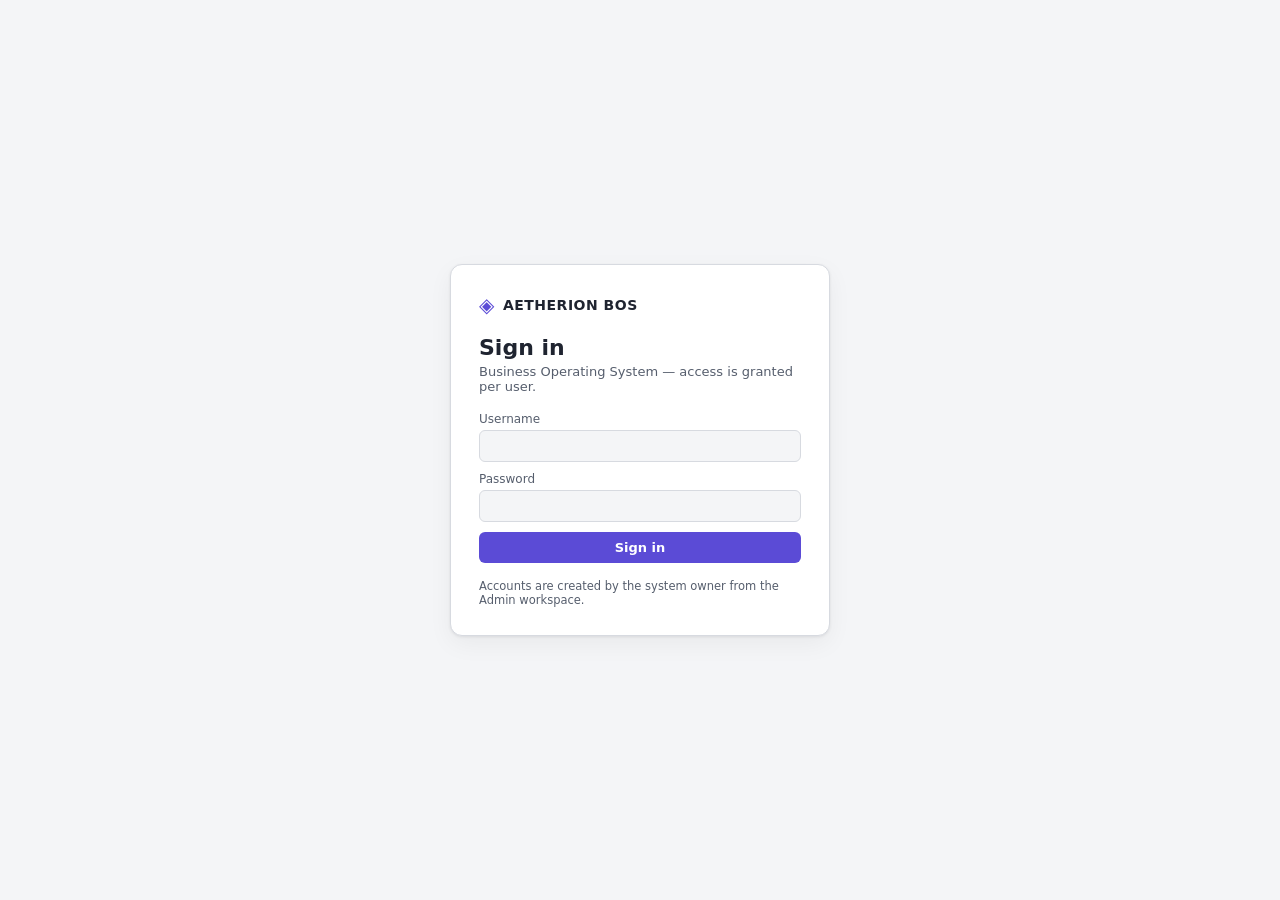
<file: index.html>
<!DOCTYPE html>
<html lang="en">
<head>
<meta charset="UTF-8">
<meta name="viewport" content="width=device-width, initial-scale=1.0">
<title>Aetherion BOS — Sign in</title>
<link rel="stylesheet" href="css/theme.css">
<link rel="stylesheet" href="css/app.css">
<style>
/* Login page */
.login-wrap { min-height: 100vh; display: flex; align-items: center; justify-content: center; padding: 16px; }
.login-card {
  background: var(--surface); color: var(--text);
  border: 1px solid var(--border); border-radius: 12px;
  box-shadow: var(--shadow);
  width: 100%; max-width: 380px; padding: 28px;
}
.login-brand { display: flex; align-items: center; gap: 8px; font-weight: 700; letter-spacing: .5px; margin-bottom: 18px; }
.login-card h1 { margin: 0 0 4px; font-size: 22px; }
.login-sub { margin: 0 0 18px; font-size: 13px; color: var(--text-2); }
.login-card form label { display: block; font-size: 12px; color: var(--text-2); margin-bottom: 10px; }
.login-card form label input { width: 100%; padding: 8px 10px; border-radius: 6px; border: 1px solid var(--border); background: var(--bg); margin-top: 4px; font: inherit; color: inherit; }
.login-error { color: var(--danger); font-size: 13px; margin: 10px 0 0; }
.login-hint { margin: 16px 0 0; font-size: 11.5px; color: var(--text-2); }
</style>
</head>
<body class="theme-light">
  <main class="login-wrap">
    <div class="login-card">
      <div class="login-brand">
        <span class="bos-logo">◈</span>
        <span class="bos-name">AETHERION BOS</span>
      </div>
      <h1>Sign in</h1>
      <p class="login-sub">Business Operating System — access is granted per user.</p>
      <form onsubmit="return bosDoLogin(event)">
        <label>Username<input id="login-user" type="text" autocomplete="username" required></label>
        <label>Password<input id="login-pass" type="password" autocomplete="current-password" required></label>
        <button type="submit" class="btn" style="width:100%;justify-content:center">Sign in</button>
        <p id="login-error" class="login-error" hidden>Invalid username or password.</p>
      </form>
      <p class="login-hint">Accounts are created by the system owner from the Admin workspace.</p>
    </div>
  </main>

  <script src="js/modules/registry.js"></script>
  <script src="js/modules/auth.js"></script>
  <script src="js/modules/permissions.js"></script>
  <script src="js/data/store.js"></script>
  <script src="js/data/persistence.js"></script>
  <script src="js/nav/router.js"></script>
  <script src="js/nav/shell.js"></script>
  <script src="js/nav/admin.js"></script>
  <script src="js/nav/login.js"></script>
</body>
</html>
</file>
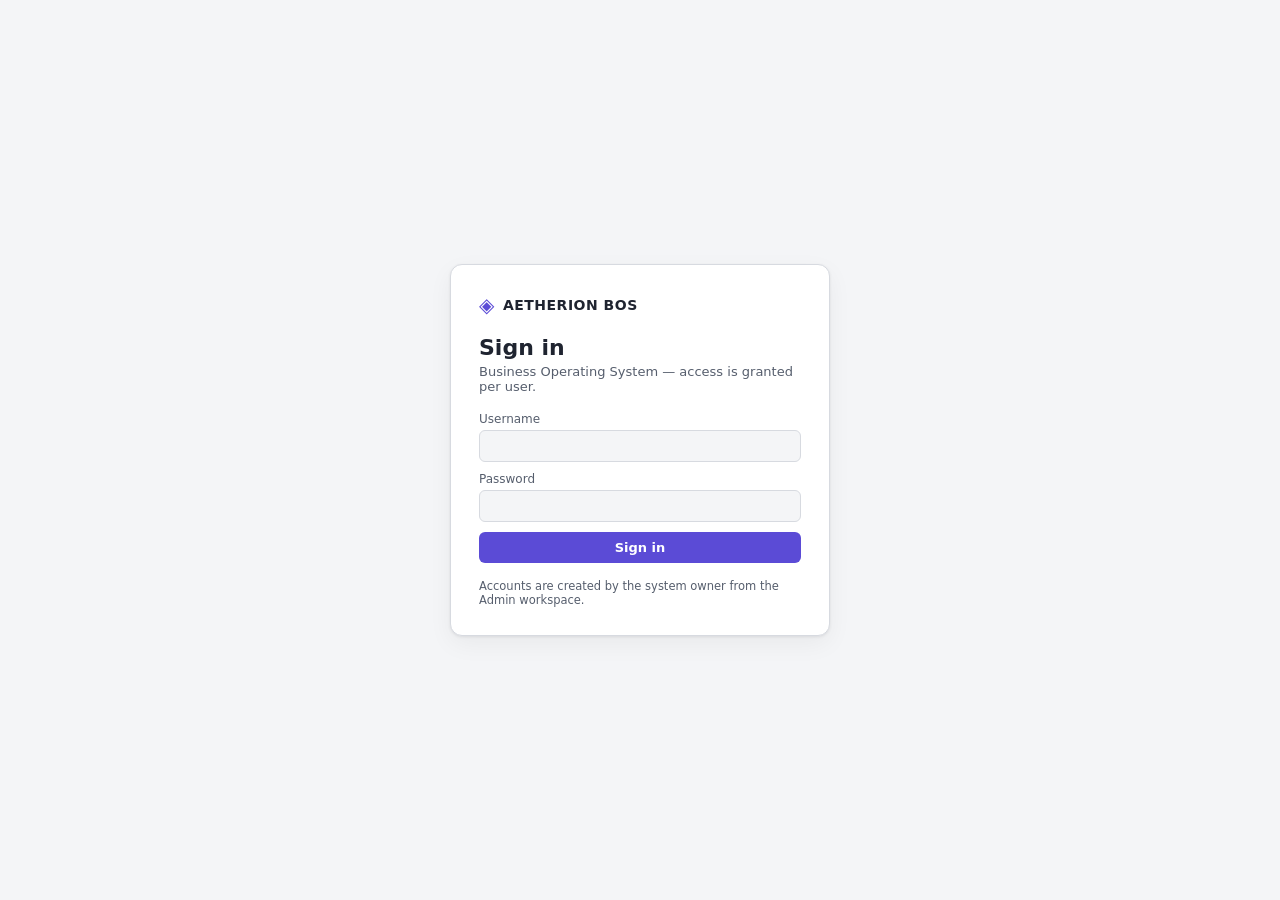
<file: app.html>
<!DOCTYPE html>
<html lang="en">
<head>
<meta charset="UTF-8">
<meta name="viewport" content="width=device-width, initial-scale=1.0">
<title>Aetherion BOS — Business Operating System</title>
<link rel="stylesheet" href="css/theme.css">
<link rel="stylesheet" href="css/app.css">
<style>
/* Admin grants table */
.grant-cell { max-width: 420px; }
.grant-toggle { display: inline-flex; align-items: center; gap: 5px; font-size: 12px; color: var(--text-2); margin: 2px 8px 2px 0; white-space: nowrap; cursor: pointer; }
.grant-toggle input { cursor: pointer; }
</style>
</head>
<body class="theme-light">
  <header id="bos-header">
    <div class="bos-brand">
      <span class="bos-logo">◈</span>
      <span class="bos-name">AETHERION BOS</span>
    </div>
    <nav id="main-nav" role="navigation" aria-label="Main BOS modules"></nav>
    <div class="bos-tools">
      <button id="storage-badge" type="button" class="storage-badge" onclick="bosOpenStorageModal()" title="Storage status — click to configure Google Apps Script storage">Storage: local session</button>
      <input id="global-search" type="search" placeholder="Search…" aria-label="Global search">
      <button id="theme-toggle" type="button" title="Toggle dark mode" aria-label="Toggle dark mode">🌙</button>
      <div class="bos-user" id="user-badge" title="Signed-in user">…</div>
      <button id="logout-btn" type="button" class="link-btn" onclick="bosLogout()" title="Sign out">Sign out</button>
    </div>
  </header>

  <main id="workspace">
    <div id="breadcrumb" class="breadcrumb" aria-label="Navigation path"></div>
    <section id="module-host" class="module-host" aria-live="polite"></section>
  </main>

  <script src="js/modules/registry.js"></script>
  <script src="js/modules/auth.js"></script>
  <script src="js/modules/permissions.js"></script>
  <script src="js/data/store.js"></script>
  <script src="js/data/persistence.js"></script>
  <script src="js/nav/router.js"></script>
  <script src="js/nav/shell.js"></script>
  <script src="js/nav/admin.js"></script>
  <script src="js/app.js"></script>
</body>
</html>
</file>
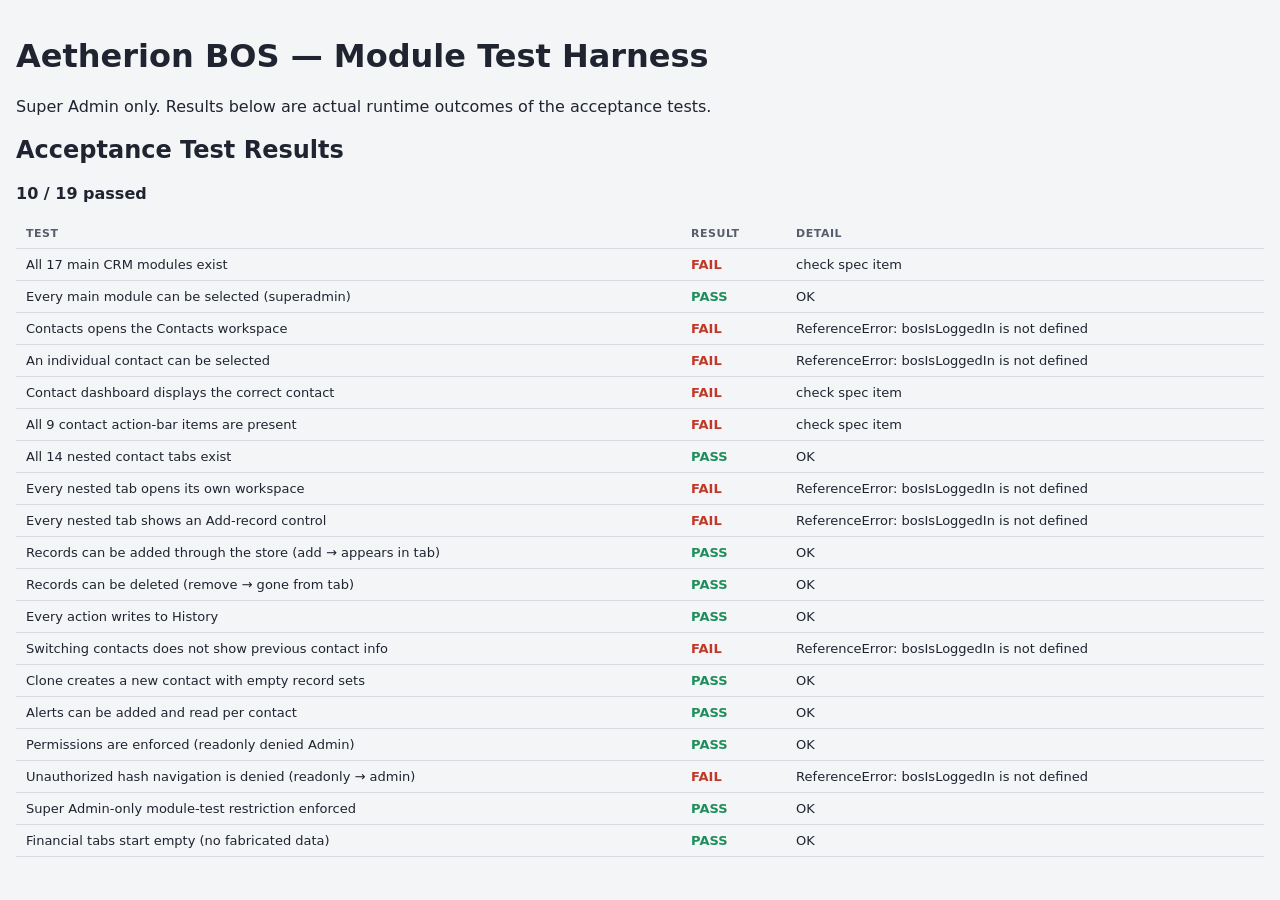
<file: test.html>
<!DOCTYPE html>
<html lang="en">
<head>
<meta charset="UTF-8">
<title>Aetherion BOS — Acceptance Tests</title>
<link rel="stylesheet" href="css/theme.css">
<link rel="stylesheet" href="css/app.css">
</head>
<body class="theme-light">
  <main id="workspace">
    <h1>Aetherion BOS — Module Test Harness</h1>
    <p>Super Admin only. Results below are actual runtime outcomes of the acceptance tests.</p>
    <section id="test-results">Running…</section>
  </main>

  <script src="js/modules/registry.js"></script>
  <script src="js/modules/permissions.js"></script>
  <script src="js/data/store.js"></script>
  <script src="js/nav/router.js"></script>
  <script src="js/nav/shell.js"></script>
  <script src="js/tests/acceptance.js"></script>

  <!-- The test harness drives bosRender directly; a minimal hidden
       render host and nav are provided so DOM assertions work. -->
  <header id="bos-header" style="display:none"><nav id="main-nav"></nav></header>
  <div id="breadcrumb" class="breadcrumb" style="display:none"></div>
  <div id="module-host" style="display:none"></div>
</body>
</html>
</file>
<file: css/theme.css>
/* ============================================================
   Aetherion BOS — Theme tokens (light & dark)
   Dark mode is a first-class theme. All components use these
   CSS custom properties; no component hard-codes colors.
   ============================================================ */

:root, body.theme-light {
  --bg: #f4f5f7;
  --surface: #ffffff;
  --surface-2: #eef0f3;
  --border: #d7dae0;
  --text: #1f2430;
  --text-2: #565e6d;
  --accent: #5b4bd6;
  --accent-2: #8f0094;
  --accent-text: #ffffff;
  --nav-bg: #221f2e;
  --nav-text: #d8d5e3;
  --nav-active: #5b4bd6;
  --ok: #1e8e5a;
  --warn: #b7791f;
  --danger: #c0392b;
  --shadow: 0 1px 3px rgba(15, 18, 25, .08), 0 8px 24px rgba(15, 18, 25, .05);
}

body.theme-dark {
  --bg: #14161d;
  --surface: #1d202a;
  --surface-2: #262a36;
  --border: #333846;
  --text: #e8eaf0;
  --text-2: #a6adbb;
  --accent: #7c6ef2;
  --accent-2: #b44ab8;
  --accent-text: #ffffff;
  --nav-bg: #101219;
  --nav-text: #c4c8d4;
  --nav-active: #7c6ef2;
  --ok: #2eb872;
  --warn: #e0a83c;
  --danger: #e05545;
  --shadow: 0 1px 3px rgba(0, 0, 0, .4), 0 8px 24px rgba(0, 0, 0, .25);
}

* { box-sizing: border-box; }

body {
  margin: 0;
  font-family: system-ui, -apple-system, "Segoe UI", Roboto, Helvetica, Arial, sans-serif;
  background: var(--bg);
  color: var(--text);
  transition: background .2s ease, color .2s ease;
}

button, input, select {
  font: inherit;
  color: inherit;
}
</file>
<file: css/app.css>
/* ============================================================
   Aetherion BOS — Component styles
   ============================================================ */

/* ---- Top bar ---- */
#bos-header {
  display: flex;
  align-items: center;
  gap: 16px;
  padding: 0 16px;
  background: var(--nav-bg);
  color: var(--nav-text);
  min-height: 56px;
  flex-wrap: wrap;
  position: sticky;
  top: 0;
  z-index: 20;
}

.bos-brand { display: flex; align-items: center; gap: 8px; font-weight: 700; letter-spacing: .5px; }
.bos-logo { color: var(--accent); font-size: 20px; }
.bos-name { font-size: 14px; }

#main-nav { display: flex; flex-wrap: wrap; gap: 2px; flex: 1; }
#main-nav .nav-tab {
  padding: 8px 10px;
  border: none;
  background: transparent;
  color: var(--nav-text);
  cursor: pointer;
  font-size: 13px;
  border-radius: 6px 6px 0 0;
  white-space: nowrap;
}
#main-nav .nav-tab:hover { background: rgba(255,255,255,.08); }
#main-nav .nav-tab.active { background: var(--nav-active); color: var(--accent-text); font-weight: 600; }
#main-nav .nav-tab.disabled { opacity: .45; cursor: not-allowed; }

.bos-tools { display: flex; align-items: center; gap: 10px; }
#global-search {
  background: var(--surface-2);
  border: 1px solid var(--border);
  color: var(--text);
  padding: 6px 10px;
  border-radius: 6px;
  min-width: 160px;
}
#theme-toggle { background: transparent; border: 1px solid var(--border); border-radius: 6px; cursor: pointer; padding: 6px 8px; }
.bos-user { font-size: 12px; padding: 4px 8px; background: var(--surface-2); border-radius: 999px; }

/* Storage badge (GAS persistence status) */
.storage-badge {
  font-size: 11px; padding: 4px 10px;
  border-radius: 999px; cursor: pointer;
  border: 1px solid var(--border);
  background: var(--surface-2); color: var(--text-2);
  white-space: nowrap;
}
.storage-badge:hover { border-color: var(--accent); color: var(--accent); }

/* ---- Workspace ---- */
#workspace { padding: 16px; max-width: 1500px; margin: 0 auto; }
.breadcrumb { font-size: 12px; color: var(--text-2); margin-bottom: 12px; }
.breadcrumb a { color: var(--accent); text-decoration: none; }
.breadcrumb a:hover { text-decoration: underline; }
.breadcrumb .sep { margin: 0 6px; opacity: .5; }

.module-host { background: var(--surface); border: 1px solid var(--border); border-radius: 10px; box-shadow: var(--shadow); min-height: 60vh; padding: 16px; }

/* ---- Placeholder modules ---- */
.placeholder { text-align: center; padding: 48px 16px; color: var(--text-2); }
.placeholder .ph-badge {
  display: inline-block;
  font-size: 11px;
  text-transform: uppercase;
  letter-spacing: 1px;
  font-weight: 700;
  color: var(--warn);
  border: 1px solid var(--warn);
  padding: 3px 10px;
  border-radius: 999px;
  margin-bottom: 14px;
}
.placeholder h2 { color: var(--text); margin: 8px 0; }
.placeholder p { max-width: 520px; margin: 0 auto; font-size: 14px; }

/* ---- Generic table ---- */
.data-table { width: 100%; border-collapse: collapse; font-size: 13px; }
.data-table th, .data-table td { text-align: left; padding: 8px 10px; border-bottom: 1px solid var(--border); }
.data-table th { font-size: 11px; text-transform: uppercase; letter-spacing: .5px; color: var(--text-2); }
.data-table tbody tr:hover { background: var(--surface-2); }

.link-btn {
  background: none; border: none; padding: 0;
  color: var(--accent); cursor: pointer; font-size: 12px;
  text-decoration: underline;
}
.link-btn:hover { filter: brightness(1.2); }

.btn {
  display: inline-flex; align-items: center; gap: 6px;
  background: var(--accent); color: var(--accent-text);
  border: none; border-radius: 6px;
  padding: 8px 14px; font-size: 13px; font-weight: 600;
  cursor: pointer; text-decoration: none;
}
.btn:hover { filter: brightness(1.08); }
.btn.secondary { background: transparent; color: var(--accent); border: 1px solid var(--accent); }

/* ---- Contact dashboard ---- */
.contact-layout { display: grid; grid-template-columns: minmax(280px, 340px) 1fr; gap: 16px; align-items: start; }

.contact-action-bar {
  display: flex; flex-wrap: wrap; align-items: center; gap: 8px;
  padding: 10px 12px;
  background: var(--surface-2);
  border: 1px solid var(--border);
  border-radius: 8px;
  margin-bottom: 14px;
}
.contact-action-bar .action-search { flex: 1 1 180px; min-width: 140px; }
.contact-action-bar .action-search input {
  width: 100%; padding: 6px 10px; border-radius: 6px;
  border: 1px solid var(--border); background: var(--surface);
}
.contact-action-btn {
  background: var(--surface); color: var(--text);
  border: 1px solid var(--border); border-radius: 6px;
  padding: 6px 10px; font-size: 12.5px; cursor: pointer;
}
.contact-action-btn:hover { border-color: var(--accent); color: var(--accent); }
.contact-action-btn.primary { background: var(--accent); color: var(--accent-text); border-color: var(--accent); }
.favorites-select { padding: 6px 8px; border-radius: 6px; border: 1px solid var(--border); background: var(--surface); font-size: 12.5px; }

/* Left panel: client information (FORTH reference layout) */
.client-panel { background: var(--surface-2); border: 1px solid var(--border); border-radius: 8px; padding: 14px; }
.client-panel h3 { margin: 14px 0 10px; font-size: 13px; text-transform: uppercase; letter-spacing: .5px; color: var(--text-2); }
.kv-row { display: flex; justify-content: space-between; gap: 8px; padding: 6px 0; border-bottom: 1px dashed var(--border); font-size: 13px; }
.kv-row:last-child { border-bottom: none; }
.kv-row .k { color: var(--text-2); }
.kv-row .v { font-weight: 600; text-align: right; }

/* Client header: avatar, name, sub, favorites star */
.client-head { display: flex; align-items: center; gap: 10px; padding-bottom: 12px; border-bottom: 1px solid var(--border); }
.client-avatar {
  width: 44px; height: 44px; border-radius: 50%;
  background: linear-gradient(135deg, var(--accent), var(--accent-2));
  color: #fff; font-weight: 700; font-size: 15px;
  display: flex; align-items: center; justify-content: center;
  flex-shrink: 0;
}
.client-head-info { flex: 1; min-width: 0; }
.client-name { font-weight: 700; font-size: 15px; }
.client-sub { font-size: 12px; color: var(--text-2); margin-top: 2px; }
.fav-star {
  background: transparent; border: none; cursor: pointer;
  font-size: 22px; line-height: 1; color: var(--text-2);
  padding: 4px;
}
.fav-star:hover { color: var(--warn); }
.fav-star.active { color: var(--warn); }

.snapshot-card { background: var(--surface); border: 1px solid var(--border); border-left: 3px solid var(--accent); border-radius: 8px; padding: 12px; margin-top: 12px; }
.snapshot-card h4 { margin: 0 0 8px; font-size: 12px; text-transform: uppercase; letter-spacing: .5px; color: var(--text-2); }

.alerts-card { background: var(--surface); border: 1px solid var(--border); border-left: 3px solid var(--warn); border-radius: 8px; padding: 12px; margin-top: 12px; }
.alerts-card h4 { margin: 0 0 8px; font-size: 12px; text-transform: uppercase; letter-spacing: .5px; color: var(--text-2); }
.alerts-card .no-alerts { margin: 0; font-size: 12.5px; color: var(--text-2); }
.alerts-card .alert-item { margin: 4px 0; font-size: 12.5px; }

/* Nested tabs */
.nested-tabs { display: flex; flex-wrap: wrap; gap: 4px; border-bottom: 2px solid var(--border); margin-bottom: 14px; }
.nested-tab {
  padding: 8px 12px; font-size: 13px;
  background: transparent; border: none; border-bottom: 2px solid transparent;
  color: var(--text-2); cursor: pointer; margin-bottom: -2px;
}
.nested-tab:hover { color: var(--accent); }
.nested-tab.active { color: var(--accent); border-bottom-color: var(--accent); font-weight: 600; }
.nested-tab.disabled { opacity: .45; cursor: not-allowed; }
.nested-workspace { min-height: 200px; }

/* Tab workspace header */
.tab-header { display: flex; align-items: center; justify-content: space-between; gap: 12px; margin-bottom: 12px; flex-wrap: wrap; }
.tab-header .tab-count { color: var(--text-2); font-weight: 400; font-size: 13px; }

/* Modals */
.modal-backdrop {
  position: fixed; inset: 0; background: rgba(10, 12, 18, .55);
  display: none; align-items: center; justify-content: center; z-index: 50;
}
.modal-backdrop.open { display: flex; }
.modal {
  background: var(--surface); color: var(--text);
  border: 1px solid var(--border); border-radius: 10px;
  box-shadow: var(--shadow); max-width: 460px; width: 92%; padding: 20px;
  max-height: 85vh; overflow-y: auto;
}
.modal h3 { margin: 0 0 12px; }
.modal .modal-actions { display: flex; justify-content: flex-end; gap: 8px; margin-top: 16px; }
.modal input, .modal select, .modal textarea {
  width: 100%; padding: 8px 10px; border-radius: 6px;
  border: 1px solid var(--border); background: var(--bg); margin-bottom: 10px;
  font: inherit; color: inherit;
}
.modal label { display: block; font-size: 12px; color: var(--text-2); margin-bottom: 2px; }
.modal label input, .modal label select { margin-top: 4px; }

/* Access denied */
.access-denied { padding: 40px 16px; text-align: center; color: var(--danger); }
.access-denied h2 { color: var(--danger); }

/* Responsive */
@media (max-width: 900px) {
  .contact-layout { grid-template-columns: 1fr; }
  #main-nav { order: 3; width: 100%; }
}
</file>
